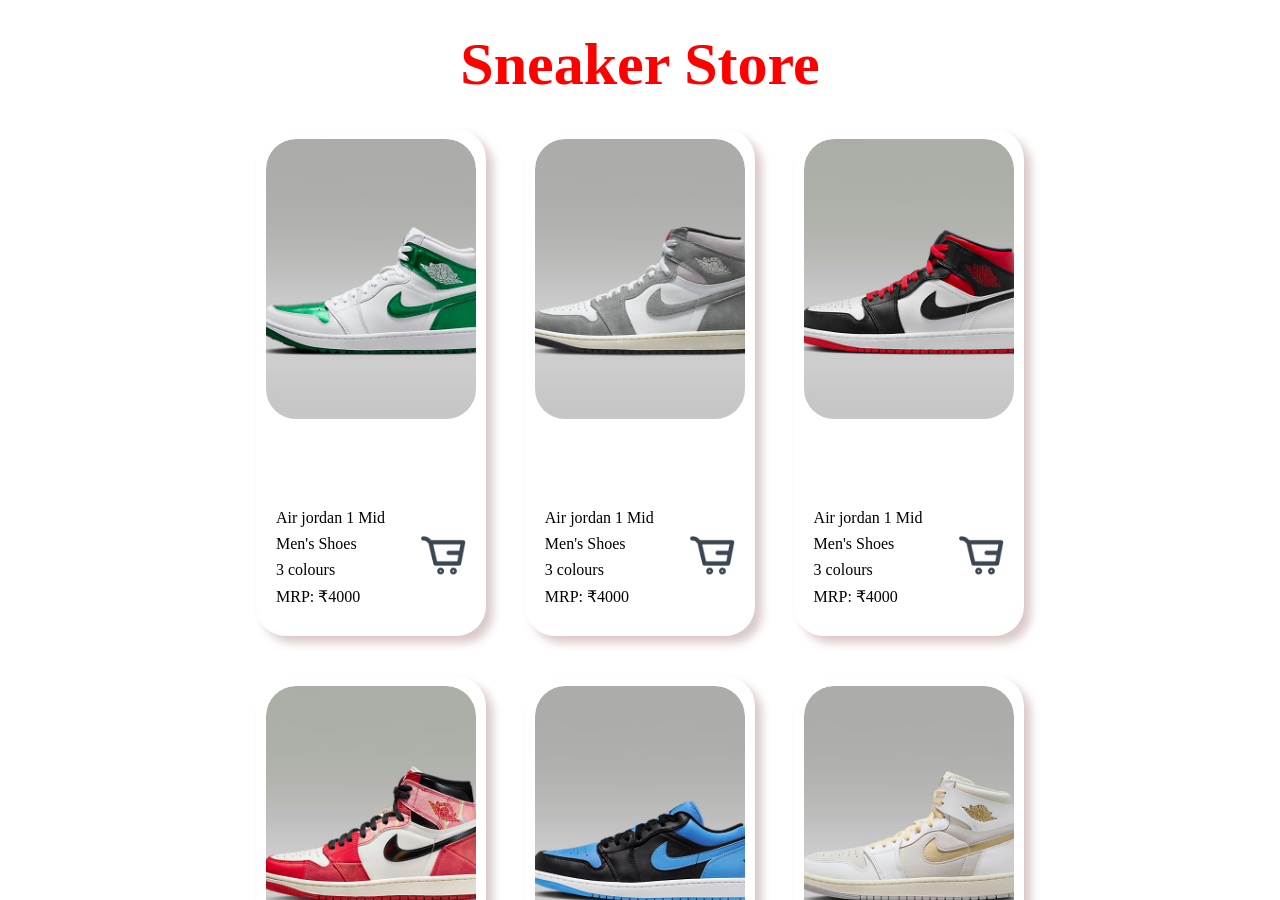
<file: project 4/index.html>
<!DOCTYPE html>
<html lang="en">
<head>
    <meta charset="UTF-8">
    <meta name="viewport" content="width=device-width, initial-scale=1.0">
    <title>Sneaker store</title>
    <link rel="stylesheet" href="style.css">
</head>
<body>
     <div class="container">
        <div class="store">
            <h1>Sneaker Store</h1>
            <div class="shoes">
                <!-- multiple cards -->
                 <div class="card">
                    <div class="image">
                        <img src="images/sneaker 1.jpeg" alt="">
                    </div>
                    <div class="details">
                        <div class="description">
                            <p>Air jordan 1 Mid</p>
                            <p>Men's Shoes</p>
                            <p>3 colours</p>
                            <p>MRP: ₹4000</p>

                        </div>

                        <div class="cart">
                            <img src="images/Shopping Cart.png" alt="">
                        </div>
                    </div>
                 </div>
                 <div class="card">
                    <div class="image">
                        <img src="images/sneaker 2.jpeg" alt="">
                    </div>
                    <div class="details">
                        <div class="description">
                            <p>Air jordan 1 Mid</p>
                            <p>Men's Shoes</p>
                            <p>3 colours</p>
                            <p>MRP: ₹4000</p>

                        </div>

                        <div class="cart">
                            <img src="images/Shopping Cart.png" alt="">
                        </div>
                    </div>
                 </div>
                 <div class="card">
                    <div class="image">
                        <img src="images/sneaker 3.jpeg" alt="">
                    </div>
                    <div class="details">
                        <div class="description">
                            <p>Air jordan 1 Mid</p>
                            <p>Men's Shoes</p>
                            <p>3 colours</p>
                            <p>MRP: ₹4000</p>

                        </div>

                        <div class="cart">
                            <img src="images/Shopping Cart.png" alt="">
                        </div>
                    </div>
                 </div>
                 <div class="card">
                    <div class="image">
                        <img src="images/sneaker 4.jpeg" alt="">
                    </div>
                    <div class="details">
                        <div class="description">
                            <p>Air jordan 1 Mid</p>
                            <p>Men's Shoes</p>
                            <p>3 colours</p>
                            <p>MRP: ₹4000</p>

                        </div>

                        <div class="cart">
                            <img src="images/Shopping Cart.png" alt="">
                        </div>
                    </div>
                 </div>
                 <div class="card">
                    <div class="image">
                        <img src="images/sneaker 5.jpeg" alt="">
                    </div>
                    <div class="details">
                        <div class="description">
                            <p>Air jordan 1 Mid</p>
                            <p>Men's Shoes</p>
                            <p>3 colours</p>
                            <p>MRP: ₹4000</p>

                        </div>

                        <div class="cart">
                            <img src="images/Shopping Cart.png" alt="">
                        </div>
                    </div>
                 </div>
                 <div class="card">
                    <div class="image">
                        <img src="images/sneaker 6.jpeg" alt="">
                    </div>
                    <div class="details">
                        <div class="description">
                            <p>Air jordan 1 Mid</p>
                            <p>Men's Shoes</p>
                            <p>3 colours</p>
                            <p>MRP: ₹4000</p>

                        </div>

                        <div class="cart">
                            <img src="images/Shopping Cart.png" alt="">
                        </div>
                    </div>
                 </div>
                 <div class="card">
                    <div class="image">
                        <img src="images/sneaker  7.jpeg" alt="">
                    </div>
                    <div class="details">
                        <div class="description">
                            <p>Air jordan 1 Mid</p>
                            <p>Men's Shoes</p>
                            <p>3 colours</p>
                            <p>MRP: ₹4000</p>

                        </div>

                        <div class="cart">
                            <img src="images/Shopping Cart.png" alt="">
                        </div>
                    </div>
                 </div>
                 <div class="card">
                    <div class="image">
                        <img src="images/sneaker 8.jpeg" alt="">
                    </div>
                    <div class="details">
                        <div class="description">
                            <p>Air jordan 1 Mid</p>
                            <p>Men's Shoes</p>
                            <p>3 colours</p>
                            <p>MRP: ₹4000</p>

                        </div>

                        <div class="cart">
                            <img src="images/Shopping Cart.png" alt="">
                        </div>
                    </div>
                 </div>
                 <div class="card">
                    <div class="image">
                        <img src="images/sneaker 9.jpeg" alt="">
                    </div>
                    <div class="details">
                        <div class="description">
                            <p>Air jordan 1 Mid</p>
                            <p>Men's Shoes</p>
                            <p>3 colours</p>
                            <p>MRP: ₹4000</p>

                        </div>

                        <div class="cart">
                            <img src="images/Shopping Cart.png" alt="">
                        </div>
                    </div>
                 </div>
                 <div class="card">
                    <div class="image">
                        <img src="images/sneaker 10.jpeg" alt="">
                    </div>
                    <div class="details">
                        <div class="description">
                            <p>Air jordan 1 Mid</p>
                            <p>Men's Shoes</p>
                            <p>3 colours</p>
                            <p>MRP: ₹4000</p>

                        </div>

                        <div class="cart">
                            <img src="images/Shopping Cart.png" alt="">
                        </div>
                    </div>
                 </div>
                 <div class="card">
                    <div class="image">
                        <img src="images/sneaker 11.jpeg" alt="">
                    </div>
                    <div class="details">
                        <div class="description">
                            <p>Air jordan 1 Mid</p>
                            <p>Men's Shoes</p>
                            <p>3 colours</p>
                            <p>MRP: ₹4000</p>

                        </div>

                        <div class="cart">
                            <img src="images/Shopping Cart.png" alt="">
                        </div>
                    </div>
                 </div>
                 <div class="card">
                    <div class="image">
                        <img src="images/sneaker 12.jpeg" alt="">
                    </div>
                    <div class="details">
                        <div class="description">
                            <p>Air jordan 1 Mid</p>
                            <p>Men's Shoes</p>
                            <p>3 colours</p>
                            <p>MRP: ₹4000</p>

                        </div>

                        <div class="cart">
                            <img src="images/Shopping Cart.png" alt="">
                        </div>
                    </div>
                 </div>
            </div>
        </div> 
     </div>
</body>
</html>
</file>
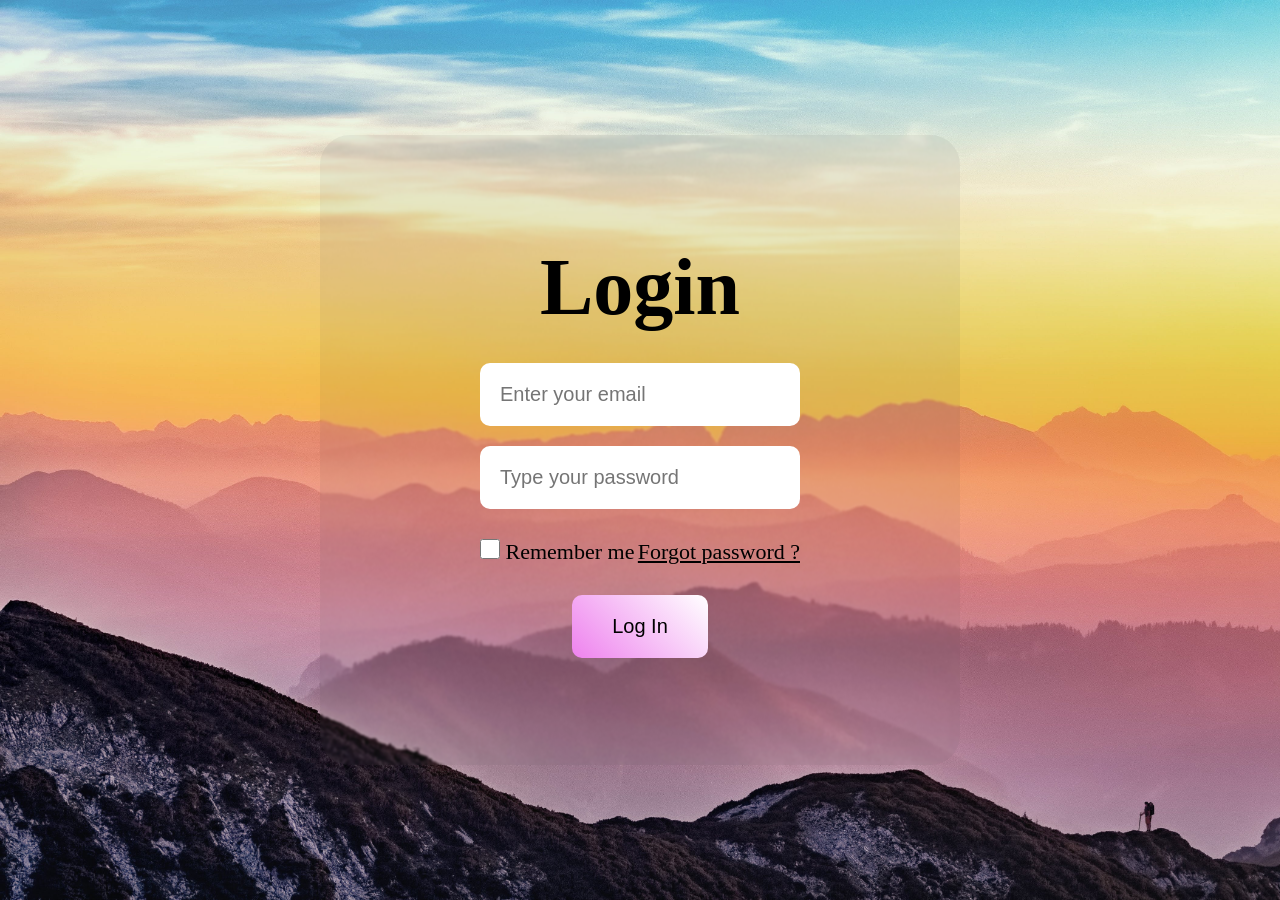
<file: project 3/loginpage.html>
<!DOCTYPE html>
<html lang="en">
<head>
    <meta charset="UTF-8">
    <meta name="viewport" content="width=device-width, initial-scale=1.0">
    <title>Project 3</title>
    <link rel="stylesheet" href="login.css">
</head>
<body>
    <div class="container">
        <div class="loginpage">
            <h1> Login </h1>

            <div class="logindetails">
               <input type="text" placeholder="Enter your email">
               <input type="password" placeholder="Type your password">
            </div>

            <div class="password">
                <div>
                <input type="checkbox" id="checkbox">
                <label for="checkbox">Remember me</label>
                </div>
                <p>Forgot password ?</p>
            </div>
            <button>Log In</button>
        </div>
    </div>
</body>
</html>
</file>
<file: project 4/style.css>
*{
  margin: 0;
  padding: 0;
  box-sizing: border-box;  
}

.container{
    width: 100vw;
    height: 100vh;
    /* no scroll in x direction */
    overflow-x: hidden ;
}

.store{
    /* items ko center karne ke liye */
    margin: auto;
    width: 60%;
    min-height: 100%;
}

h1{
    font-size: 60px;
    text-align: center;
    /* make space between border and content */
    padding: 30px;
    color: red;
}

.shoes{
    display: flex;
    flex-wrap: wrap;
    justify-content: space-between;
  width: 100%;
  height: 100%;   
}

.card{
    border-radius: 30px;
    width: 30%;
    min-height: 450px;
    padding: 10px;
    box-shadow: 7px 7px 10px rgb(218, 201, 201);
    margin-bottom: 40px;
}

.image{
    width: 100%;
    height: 350px;
    overflow: hidden;
    border-radius: 30px;
}

.image > img{
    border-radius: 30px;
    width: 100%;
    height: 80%;
    object-fit: cover; 
}

.details{
    display: flex;
    justify-content: space-between;
    align-items: center;
    padding: 20px 10px ;
}

.description{
   display: flex;
   flex-direction: column;
   gap: 8px; 
}

.cart > img{
   width: 45px; 
}

.image> img:hover{
    scale: 1.2;
    transition: 0.3s all ease-in;
}

@media screen and (max-width:319px) {
    .card {
        border-radius: 30px;
        width: 100%;
        min-height: 450px;
        padding: 10px;
        box-shadow: 7px 7px 10px rgb(201, 201, 201);
        margin-bottom: 40px;
    }

    .store {
        margin: auto;
        width: 95%;
        min-height: 100%;
    }
}
@media screen and (min-width:320px) and (max-width:480px) {
    .store {
        margin: auto;
        width: 90%;
        min-height: 100%;
    }
    .card {
        display: flex;
        border-radius: 30px;
        width: 100%;
        min-height: 200px;
        padding: 10px;
        box-shadow: 7px 7px 10px rgb(201, 201, 201);
        margin-bottom: 40px;
    }

    .image {
        width: 80%;
        height: 200px;
        overflow: hidden;
        border-radius: 30px;
    }

    .details {
        height: 180px;
        display: flex;
        flex-direction: column;
        justify-content: space-between;
        align-items: start;
        padding: 0 20px;
        padding-top: 20px;
    }

    .cart >img {
        padding-top: 10px;
        width: 30px;
    }
}
@media screen and (min-width:481px) and (max-width:550px) {
    .store {
        margin: auto;
        width: 75%;
        min-height: 100%;
    }
    .card {
        border-radius: 30px;
        width: 100%;
        min-height: 450px;
        padding: 10px;
        box-shadow: rgb(201, 201, 201) 7px 7px 10px;
        margin-bottom: 40px;
    }   
}

@media screen and (min-width:551px) and (max-width:769px) {
    .store {
        margin: auto;
        width: 100%;
        min-height: 100%;
    }
    .card {
        /* display: flex;
        flex-direction: column;
        justify-content: space-around; */
        border-radius: 30px;
        width: 45%;
        min-height: 10px;
        padding: 10px;
        box-shadow: rgb(201, 201, 201) 7px 7px 10px;
        margin-bottom: 40px;
    }   
    .shoes {
        display: flex;
        flex-wrap: wrap;
        justify-content: space-around;
        width: 100%;
        height: 100%;
    }

    .image {
        width: 100%;
        height: 250px;
        overflow: hidden;
        border-radius: 30px;
    }
}
@media screen and (min-width:769px) and (max-width:1024px) {
    .store {
        width: 100%;
    }
    .card {
        width: 30%;
        min-height: 10px;
    }   
    .shoes {
        justify-content: space-around;
        width: 100%;
        height: 100%;
    }

    .image {
        width: 100%;
        height: 250px;
        overflow: hidden;
        border-radius: 30px;
    }
}
@media screen and (min-width:1025px) and (max-width:1200px) {
    .store {
        margin: auto;
        width: 100%;
        min-height: 100%;
    }
    .card {
        /* display: flex;
        flex-direction: column;
        justify-content: space-around; */
        border-radius: 30px;
        width: 25%; 
        min-height: 10px;
        padding: 10px;
        box-shadow: rgb(201, 201, 201) 7px 7px 10px;
        margin-bottom: 40px;
    }   
    .shoes {
        display: flex;
        flex-wrap: wrap;
        justify-content: space-around;
        width: 100%;
        height: 100%;
    }

    .image {
        width: 100%;
        height: 250px;
    }
}
</file>
<file: project 3/login.css>
*{
    margin: 0;
    padding: 0;
    box-sizing:border-box ;
}

.container{
    display: flex;
    justify-content: center;
    align-items: center;
    height: 100vh;
    width: 100vw;
    background-image:url(bg.jpg.jpeg) ;
    background-size: cover; 
}

.loginpage{
    display: flex;
    flex-direction: column;
    justify-content: center;
    align-items: center;
    gap: 30px;
    width: 50%;
    height: 70%;
    background-color: rgba(85, 82, 82, 0.073);
    border-radius: 30px;
    backdrop-filter: blur(1px);
}

.logindetails{
    width: 50%;
    display: flex;
    flex-direction: column;
    gap: 20px;
}

.password{
    font-size: 22px;
    width: 50%;
    display: flex;
    justify-content: space-between;
}

h1{
    font-size: 80px;
}

input[type="text"], input[type="password"]{
    padding: 20px;
    border: none;
    border-radius: 10px;
    font-size: 20px;
}

input[type="checkbox"]{
    width: 20px;
    height: 20px;
    cursor: pointer;
}

button{
    cursor: pointer;
    padding: 20px 40px;
    border: none;
    border-radius: 10px;
    font-size: 20px;
    background: linear-gradient(45deg,violet,white)
}

p{
    cursor: pointer;
    text-decoration: underline;
}
/* Mobile devices */
@media screen  and (min-width: 320px) and (max-width: 480px){
    .container{
    overflow: hidden;
    min-height: 100vh;
    min-width: 100vw;
    background-position: center;   
}
.loginpage{
    gap: 20px;
    width: 80%;
    height: 85%;
}

h1{
    font-size: 60px;
}

.logindetails{
    width: 80%;
    gap: 10px;
}

input[type="text"], input[type="password"]{
    padding: 18px;
    font-size: 16px;
}
password{
    font-size: 15px;
    width: 80%;
    display: flex;
    flex-direction: column;
    justify-content: center;
    align-items: center;
    gap: 10px;
}

}
/* Tablets and ipads */
@media screen  and (min-width: 481px) and (max-width: 768px){
     .container{
    overflow: hidden;
    min-height: 100vh;
    min-width: 100vw;
    background-position: center;   
}
.loginpage{
    gap: 20px;
    width: 80%;
    height: 85%;
}

h1{
    font-size: 60px;
}

.logindetails{
    width: 80%;
    gap: 10px;
}

input[type="text"], input[type="password"]{
    padding: 18px;
    font-size: 16px;
}
password{
    font-size: 15px;
    width: 80%;
    display: flex;
    flex-direction: column;
    justify-content: center;
    align-items: center;
    gap: 10px;
}
}
/* small screens */
@media screen  and (min-width: 769px) and (max-width: 1024px){
    .container{
    overflow: hidden;
    min-height: 100vh;
    min-width: 100vw;
    background-position: center;   
}
.loginpage{
    gap: 20px;
    width: 80%;
    height: 85%;
}

h1{
    font-size: 90px;
}

.logindetails{
    width: 80%;
    gap: 10px;
}

input[type="text"], input[type="password"]{
    padding: 18px;
    font-size: 20px;
}
password{
    font-size: 20px;
    width: 80%;
    display: flex;
    /* flex-direction: column; */
    justify-content: space-between ;
    align-items: center;
    gap: 10px;
} 
}
/* large screens */
@media screen  and (min-width: 1025px) and (max-width: 1200px){
    .container{
    overflow: hidden;
    min-height: 100vh;
    min-width: 100vw;
    background-position: center;   
}
.loginpage{
    gap: 20px;
    width: 80%;
    height: 85%;
}

h1{
    font-size: 90px;
}

.logindetails{
    width: 80%;
    gap: 10px;
}

input[type="text"], input[type="password"]{
    padding: 18px;
    font-size: 20px;
}
password{
    font-size: 20px;
    width: 80%;
    display: flex;
    /* flex-direction: column; */
    justify-content: space-between ;
    align-items: center;
    gap: 10px;
} 
}
</file>
